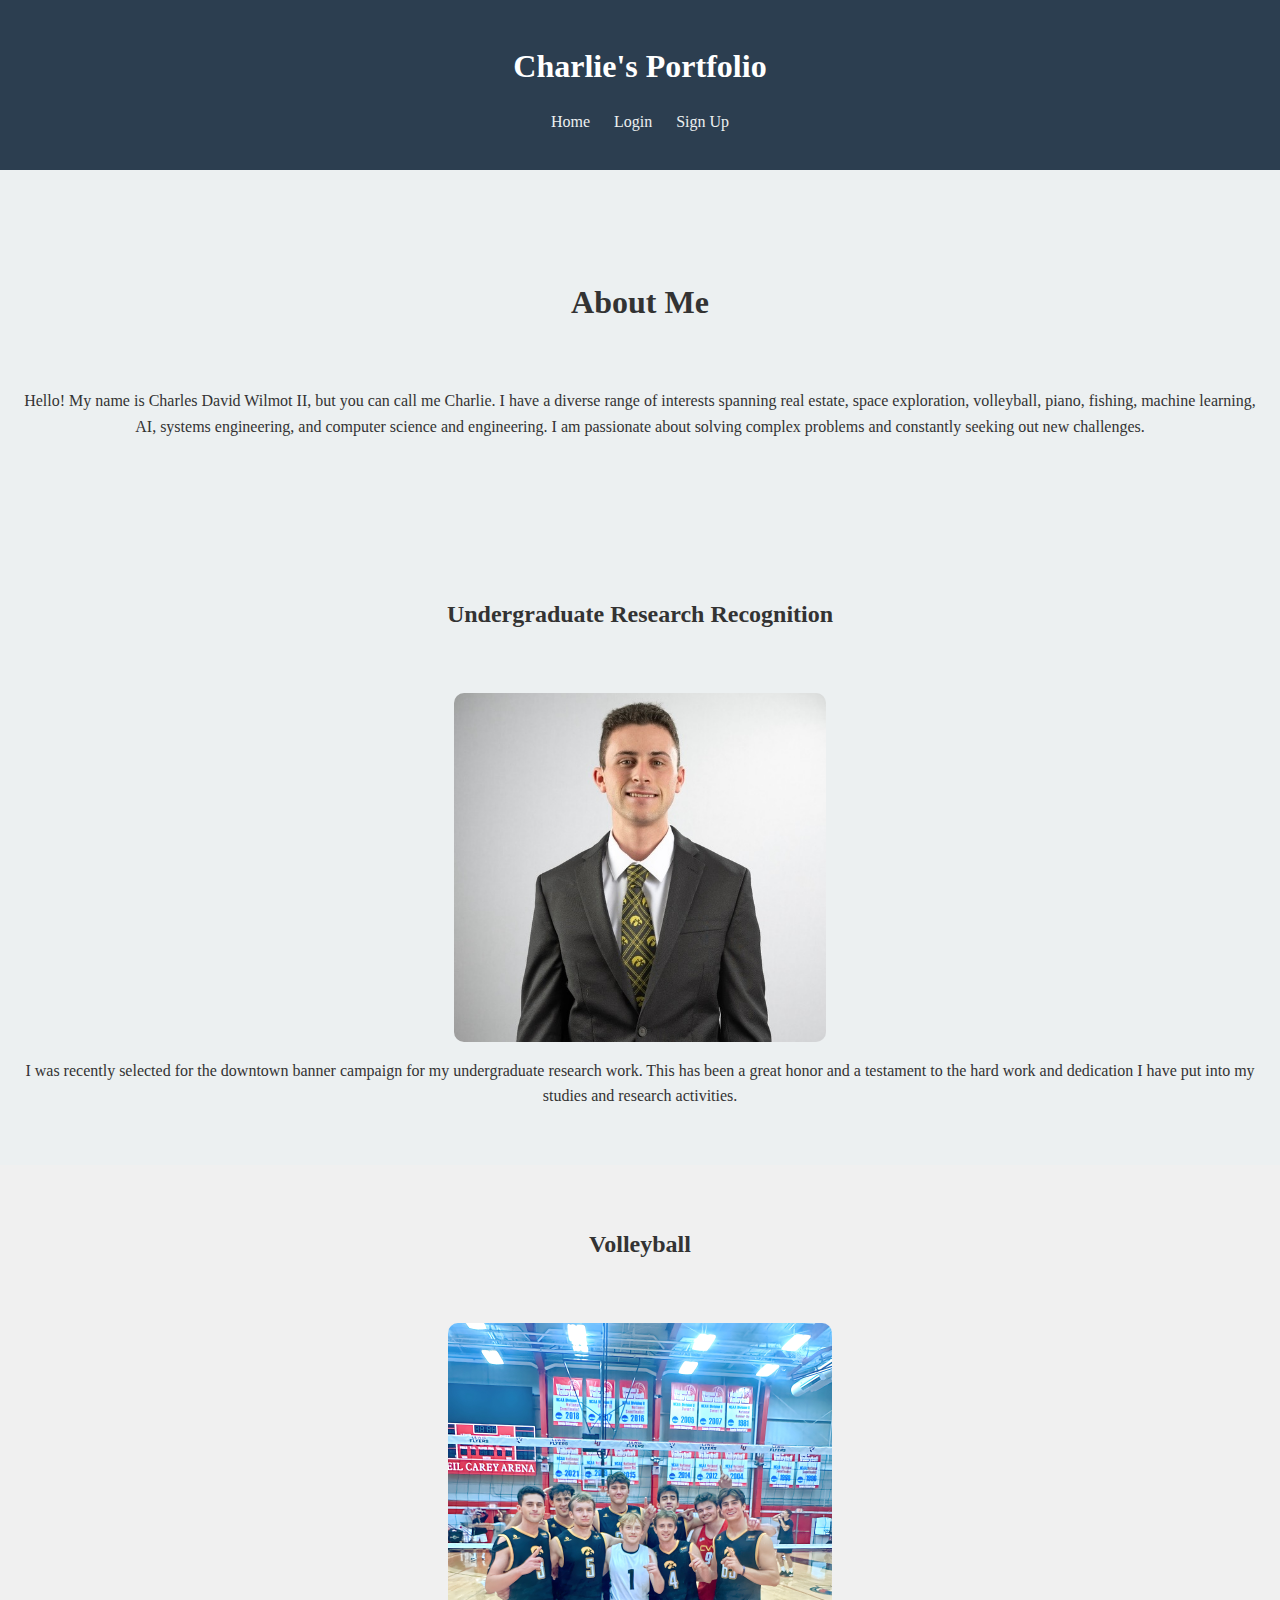
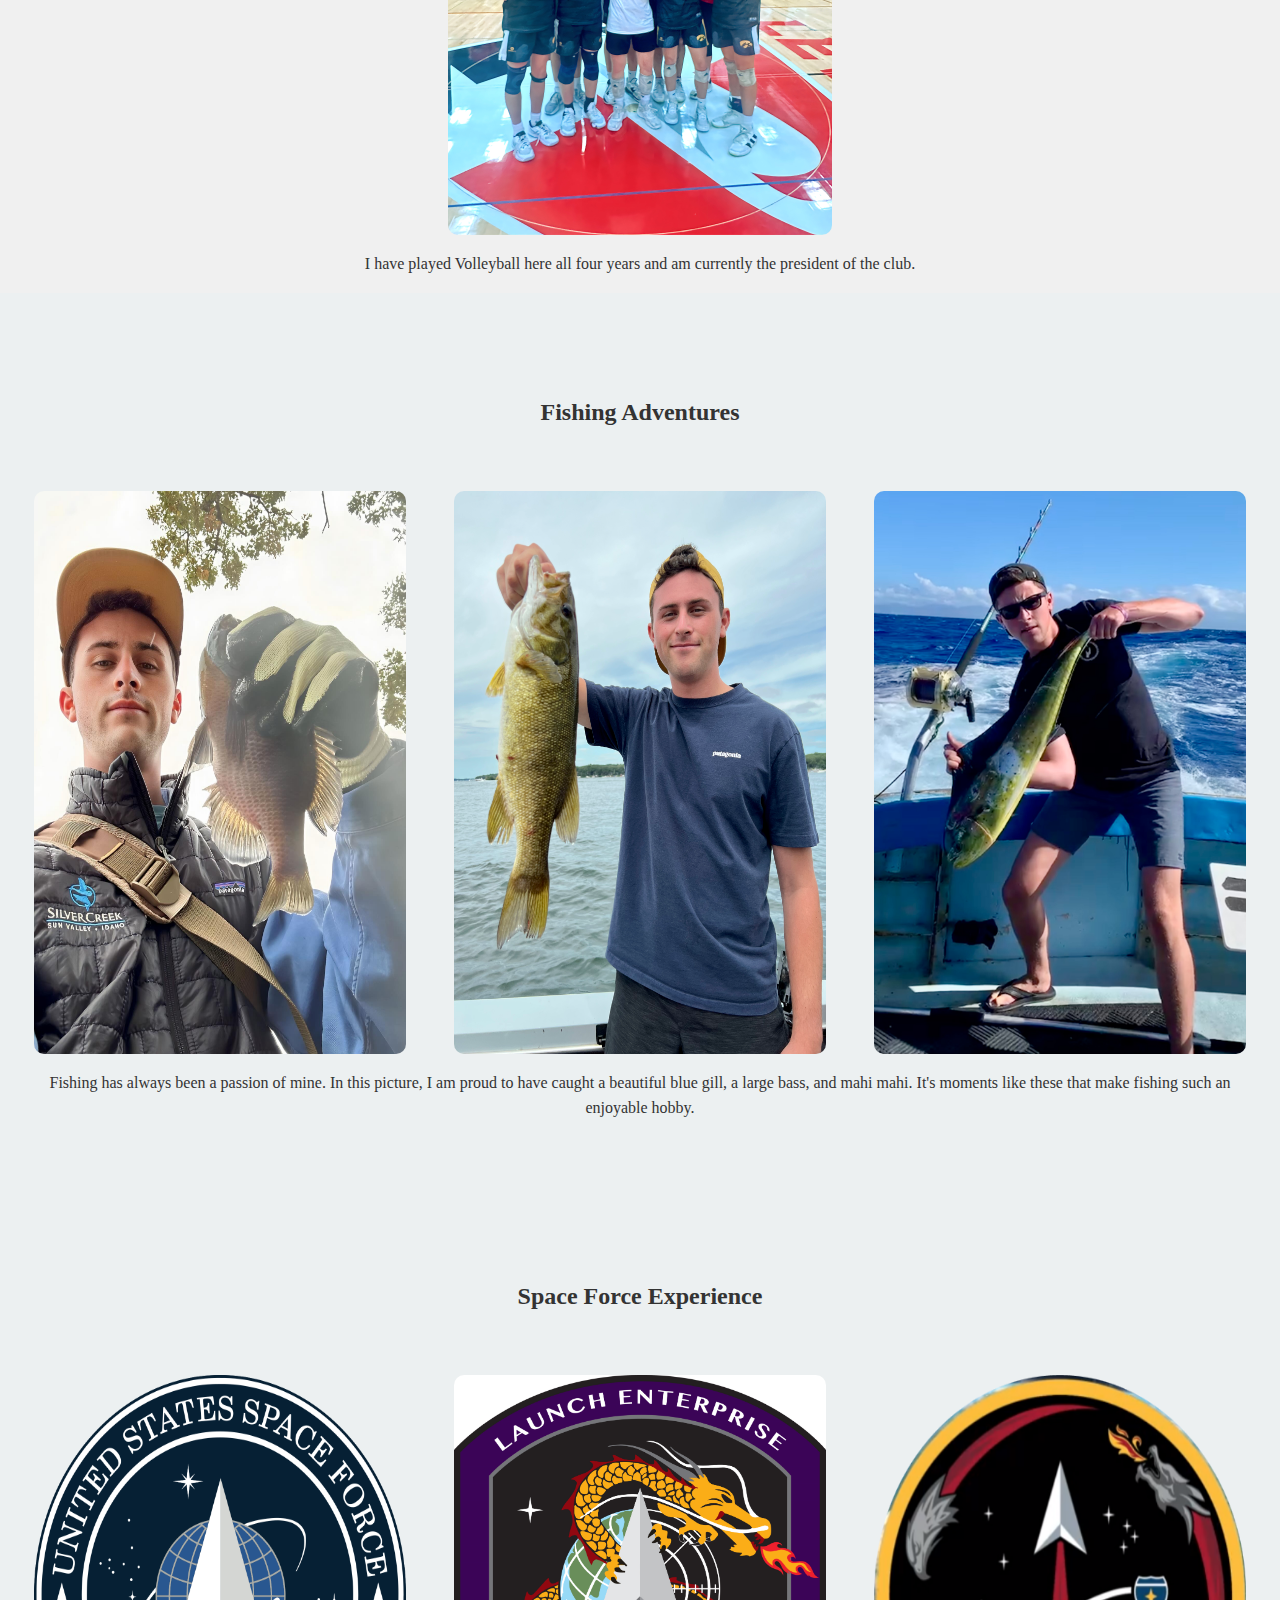
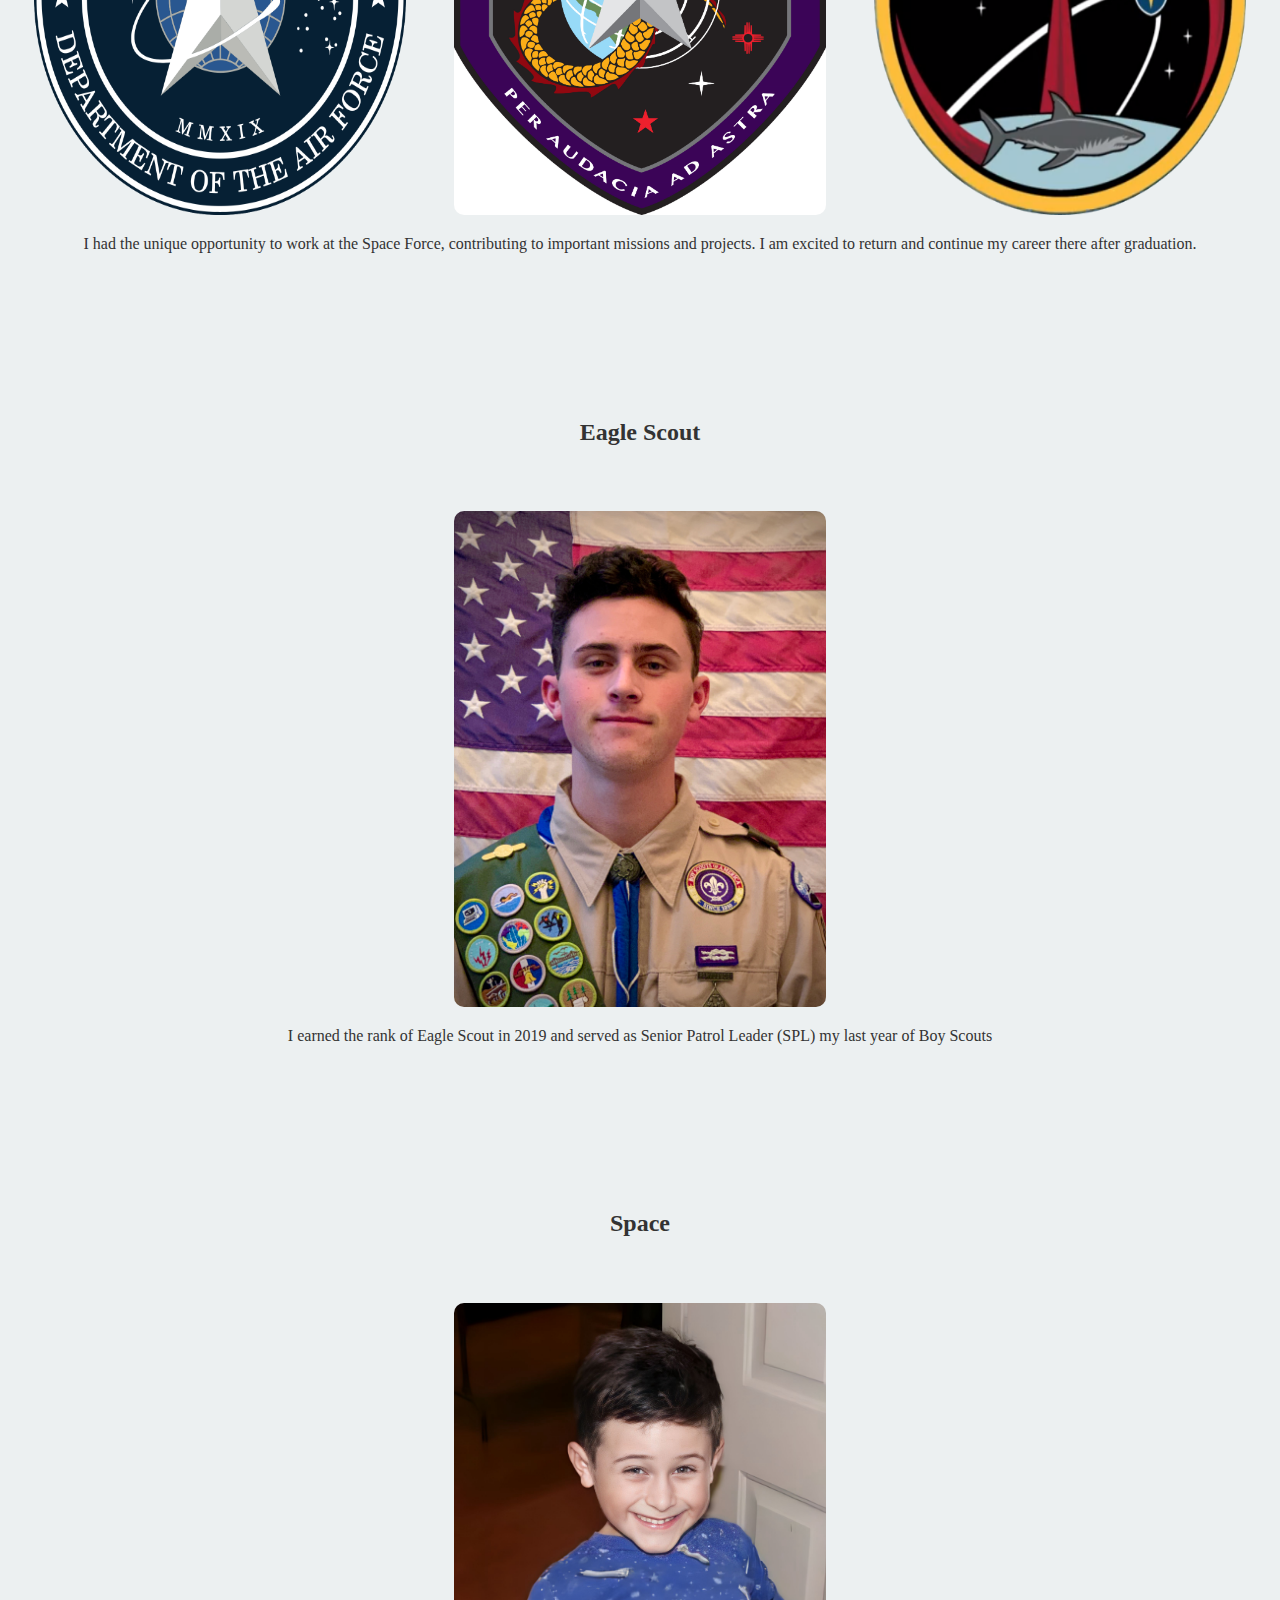
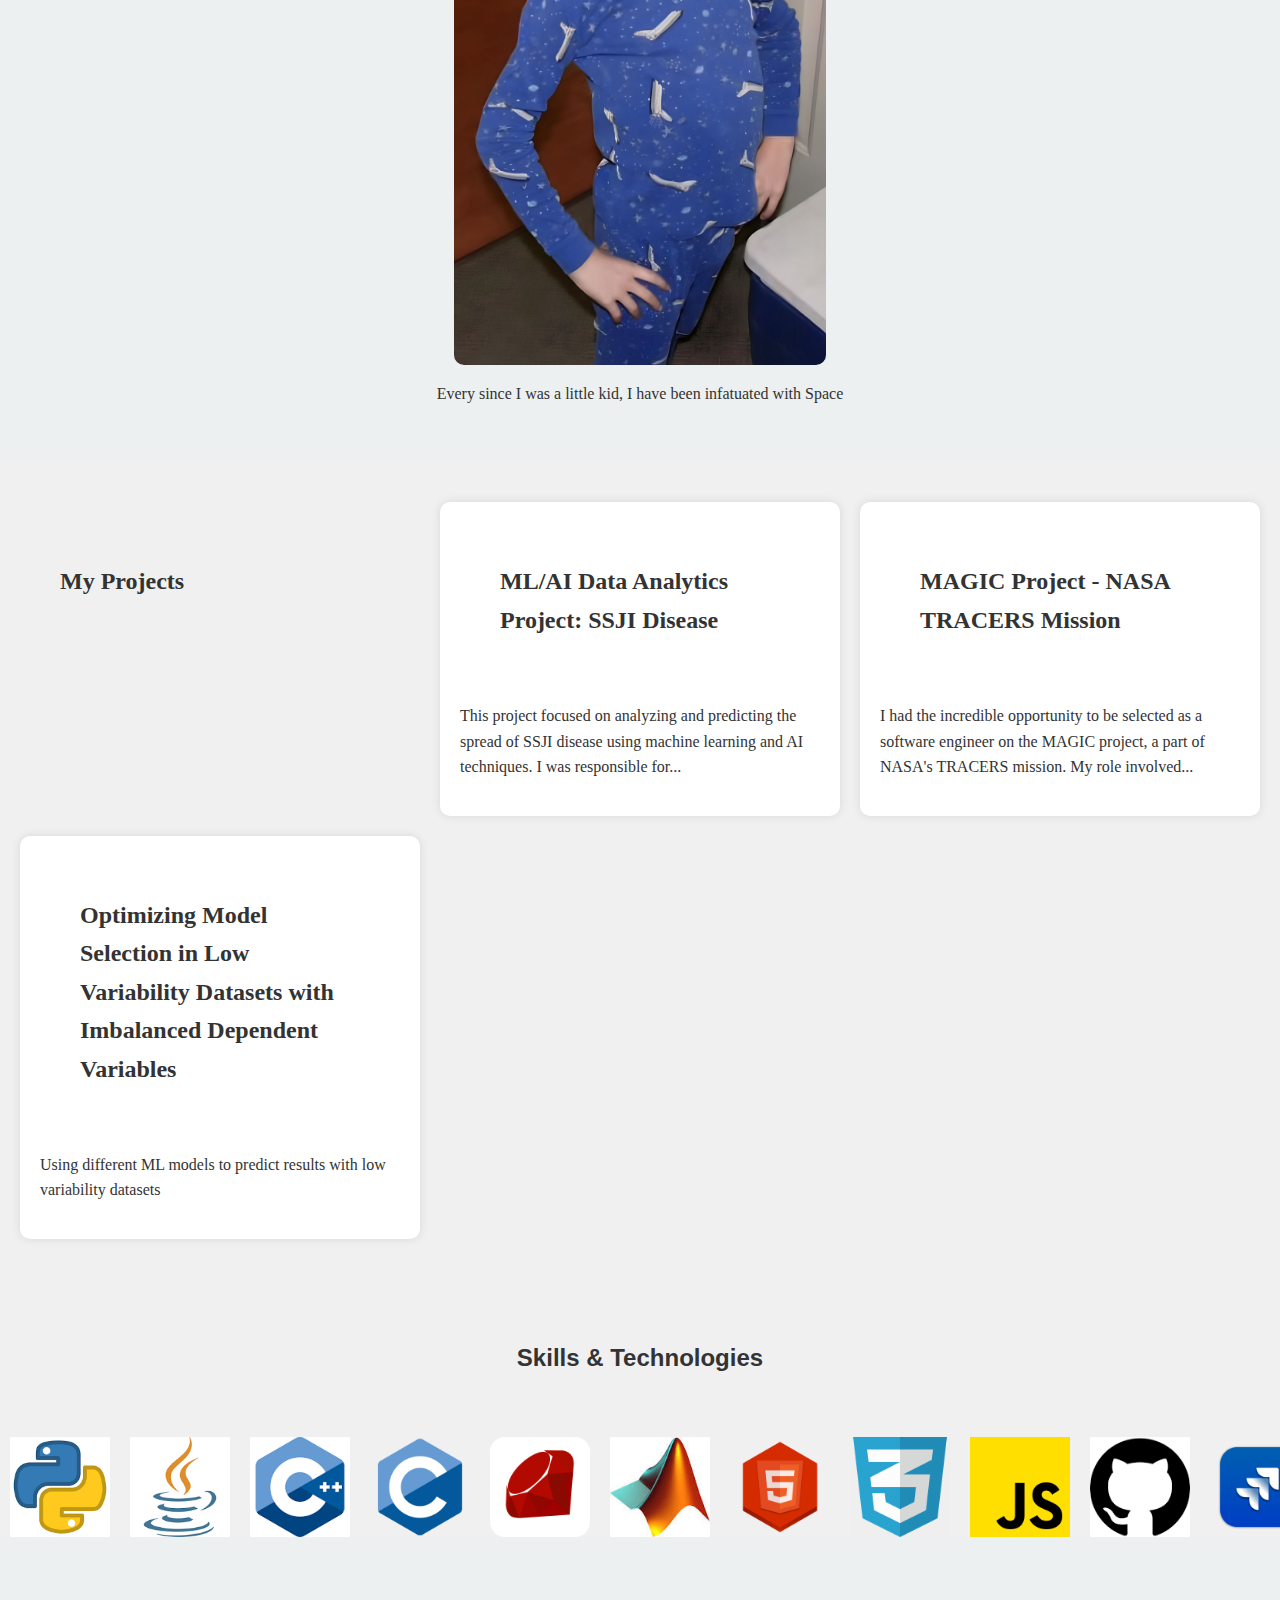
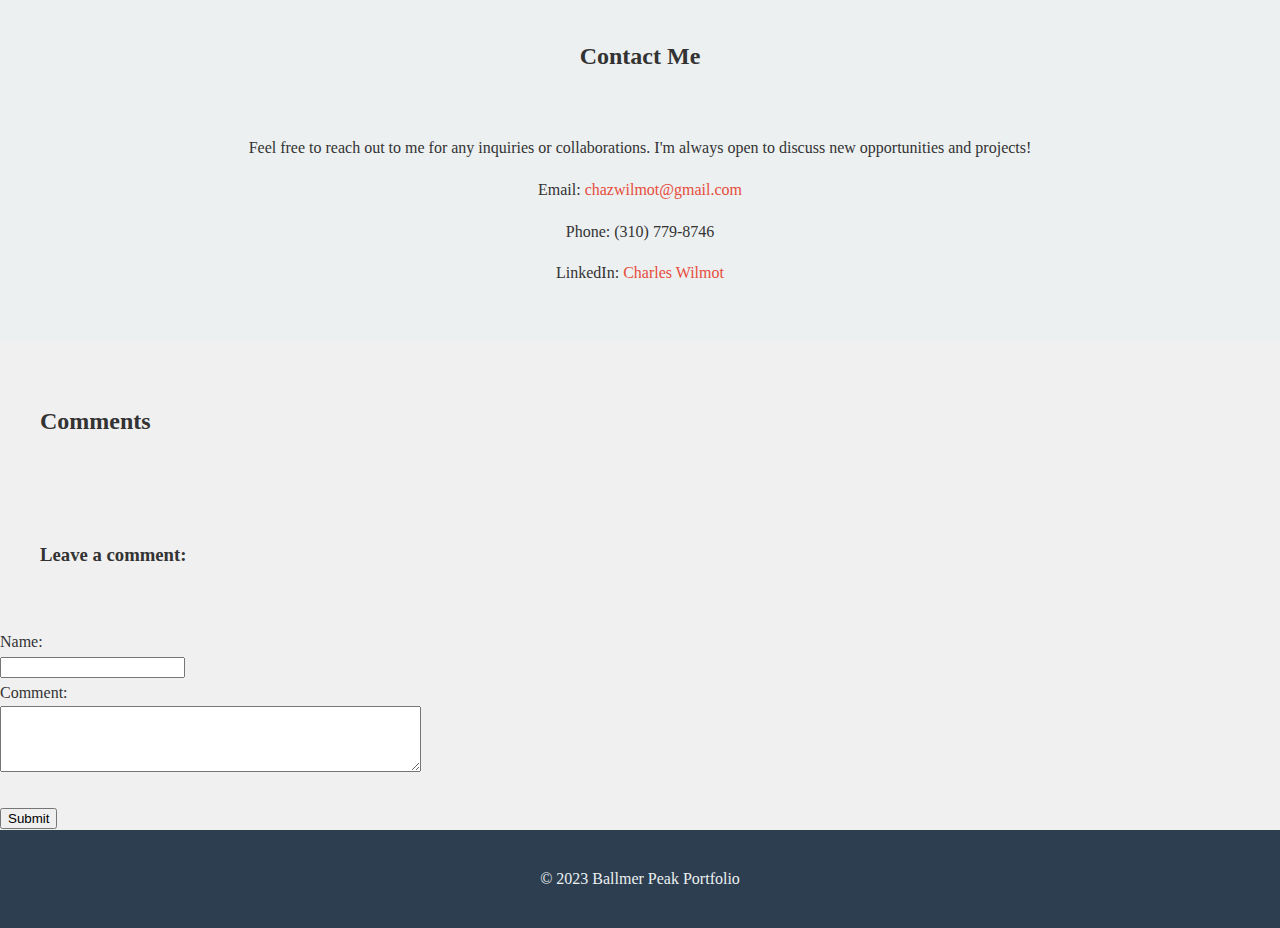
<file: charlie/index.html>
<!DOCTYPE html>
<html lang="en">
<head>
  <meta charset="UTF-8">
  <meta http-equiv="X-UA-Compatible" content="IE=edge">
  <meta name="viewport" content="width=device-width, initial-scale=1.0">
  <title>Charlie's Portfolio - Ballmer Peak Portfolio</title>
  <link rel="stylesheet" href="../css/charlieStyles.css">
</head>
<body>
  <header>
    <h1>Charlie's Portfolio</h1>
    <nav>
      <ul>
        <li><a href="../index.html">Home</a></li>
        <li><a href="../auth/login.html">Login</a></li>
        <li><a href="../auth/register.html">Sign Up</a></li>
      </ul>
    </nav>
  </header>
  <main>
    <section class="introduction">
      <h2>About Me</h2>
      <p>Hello! My name is Charles David Wilmot II, but you can call me Charlie. I have a diverse range of interests spanning real estate, space exploration, volleyball, piano, fishing, machine learning, AI, systems engineering, and computer science and engineering. I am passionate about solving complex problems and constantly seeking out new challenges.</p>
    </section>

    <!-- New Section: Undergraduate Research -->
  <section class="undergraduate-research">
    <h2>Undergraduate Research Recognition</h2>
    <img src="charliesImages/bannerPhoto.jpeg" alt="Charlie in the Downtown Banner Campaign" class="feature-image small-image">
    <p>I was recently selected for the downtown banner campaign for my undergraduate research work. This has been a great honor and a testament to the hard work and dedication I have put into my studies and research activities.</p>
  </section>

  <!-- New Section: Volleyball -->
  <section class="volleyball">
    <h2>Volleyball</h2>
    <img src="charliesImages/volleyballPhoto.JPG" alt="Charlie Fishing" class="feature-image small-image" >
    <p>I have played Volleyball here all four years and am currently the president of the club.</p>
  </section>

  <!-- New Section: Fishing Hobby -->
  <section class="fishing-hobby">
    <h2>Fishing Adventures</h2>
    <div class="fishing-images">
      <img src="charliesImages/fishPhoto.jpg" alt="Charlie Fishing" class="fishing-image">
      <img src="charliesImages/fishPhoto2.jpeg" alt="Charlie Fishing" class="fishing-image">
      <img src="charliesImages/fishPhoto3.jpeg" alt="Charlie Fishing" class="fishing-image">
    </div>
    <p>Fishing has always been a passion of mine. In this picture, I am proud to have caught a beautiful blue gill, a large bass, and mahi mahi. It's moments like these that make fishing such an enjoyable hobby.</p>
  </section>

  <!-- New Section: Work at Space Force -->
  <section class="space-force">
    <h2>Space Force Experience</h2>
    <div class="space-force-images">
      <img src="charliesImages/spaceForce.PNG" alt="Charlie at Space Force" class="space-force-image">
      <img src="charliesImages/spaceForce2.PNG" alt="Charlie at Space Force" class="space-force-image">
      <img src="charliesImages/spaceForce3.PNG" alt="Charlie at Space Force" class="space-force-image">
    </div>
    <p>I had the unique opportunity to work at the Space Force, contributing to important missions and projects. I am excited to return and continue my career there after graduation.</p>
  </section>

  <!-- New Section: Eagle Scout -->
  <section class="eagle-scout">
    <h2>Eagle Scout</h2>
    <img src="charliesImages/eagleScout.JPG" alt="Eagel Scout" class="feature-image small-image" >
    <p>I earned the rank of Eagle Scout in 2019 and served as Senior Patrol Leader (SPL) my last year of Boy Scouts</p>
  </section>

  <!-- New Section: Eagle Scout -->
  <section class="space">
    <h2>Space</h2>
    <img src="charliesImages/space.JPG" alt="Eagel Scout" class="feature-image small-image" >
    <p>Every since I was a little kid, I have been infatuated with Space</p>
  </section>

    <section class="projects">
      <h2>My Projects</h2>
      <div class="project">
        <h3>ML/AI Data Analytics Project: SSJI Disease</h3>
        <p>This project focused on analyzing and predicting the spread of SSJI disease using machine learning and AI techniques. I was responsible for...</p>
        <!-- Add more details, images, links, etc. -->
      </div>
      <div class="project">
        <h3>MAGIC Project - NASA TRACERS Mission</h3>
        <p>I had the incredible opportunity to be selected as a software engineer on the MAGIC project, a part of NASA's TRACERS mission. My role involved...</p>
        <!-- Add more details, images, links, etc. -->
      </div>
      <!-- Add more projects as needed -->
      <div class="project">
        <h3>Optimizing Model Selection in Low Variability Datasets with Imbalanced Dependent Variables</h3>
        <p>Using different ML models to predict results with low variability datasets</p>
      </div>
    </section>

    <section class="skills-carousel">
      <h2>Skills & Technologies</h2>
      <div class="carousel">
        <div class="carousel-container">
          <div class="carousel-slide">
            <img src="icons/python.png" alt="Python">
            <img src="icons/java.png" alt="Java">
            <img src="icons/cpp.png" alt="C++">
            <img src="icons/c.png" alt="C">
            <img src="icons/ruby.png" alt="Ruby">
            <img src="icons/matlab.jpg" alt="MATLAB">
            <img src="icons/html.png" alt="HTML">
            <img src="icons/css.png" alt="CSS">
            <img src="icons/js.png" alt="JS">
            <img src="icons/github.png" alt="GitHub">
            <img src="icons/jira.png" alt="JIRA">
            <img src="icons/realestate.png" alt="RealEstate">
            <img src="icons/fishing.png" alt="Fishing">
            <img src="icons/volleyball.png" alt="Volleyball">
            <!-- ... other skill icons ... -->
          </div>
        </div>
      </div>
    </section>
    

    <section class="contact">
      <h2>Contact Me</h2>
      <p>Feel free to reach out to me for any inquiries or collaborations. I'm always open to discuss new opportunities and projects!</p>
      <p>Email: <a href="mailto:chazwilmot@gmail.com">chazwilmot@gmail.com</a></p>
      <p>Phone: (310) 779-8746</p>
      <p>LinkedIn: <a href="https://www.linkedin.com/in/charles-wilmot/" target="_blank">Charles Wilmot</a></p>
    </section>

    <!-- Comment Section -->
    <section class="comments" id="comments">
      <h2>Comments</h2>
      <ul id="commentList">
        <!-- Comments will be appended here -->
      </ul>
      <div class="comment-form">
        <h3>Leave a comment:</h3>
        <label for="name">Name:</label><br>
        <input type="text" id="name" name="name"><br>
        <label for="comment">Comment:</label><br>
        <textarea id="comment" name="comment" rows="4" cols="50"></textarea><br><br>
        <button onclick="submitComment()">Submit</button>
      </div>
    </section>
  </main>
  <footer>
    <p>© 2023 Ballmer Peak Portfolio</p>
  </footer>
  <script src="../js/comment.js"></script>
</body>
</html>
</file>
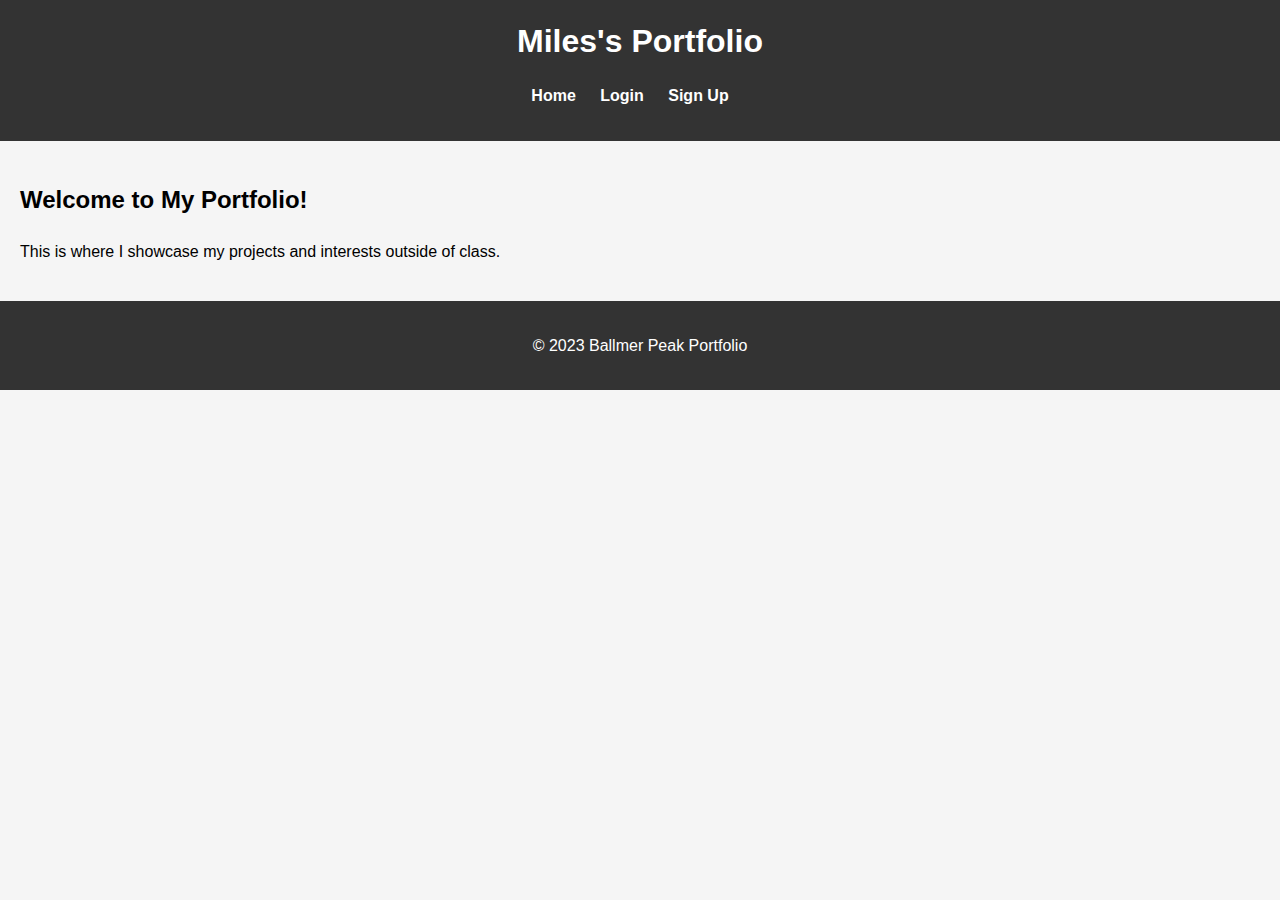
<file: miles/index.html>
<!DOCTYPE html>
<html lang="en">
<head>
  <meta charset="UTF-8">
  <meta http-equiv="X-UA-Compatible" content="IE=edge">
  <meta name="viewport" content="width=device-width, initial-scale=1.0">
  <title>Miles's Portfolio - Ballmer Peak Portfolio</title>
  <link rel="stylesheet" href="../css/styles.css">
</head>
<body>
  <header>
    <h1>Miles's Portfolio</h1>
    <nav>
      <ul>
        <li><a href="../index.html">Home</a></li>
        <li><a href="../auth/login.html">Login</a></li>
        <li><a href="../auth/register.html">Sign Up</a></li>
      </ul>
    </nav>
  </header>
  <main>
    <section class="portfolio">
      <h2>Welcome to My Portfolio!</h2>
      <p>This is where I showcase my projects and interests outside of class.</p>
      <!-- Add more content as needed -->
    </section>
  </main>
  <footer>
    <p>© 2023 Ballmer Peak Portfolio</p>
  </footer>
</body>
</html>
</file>
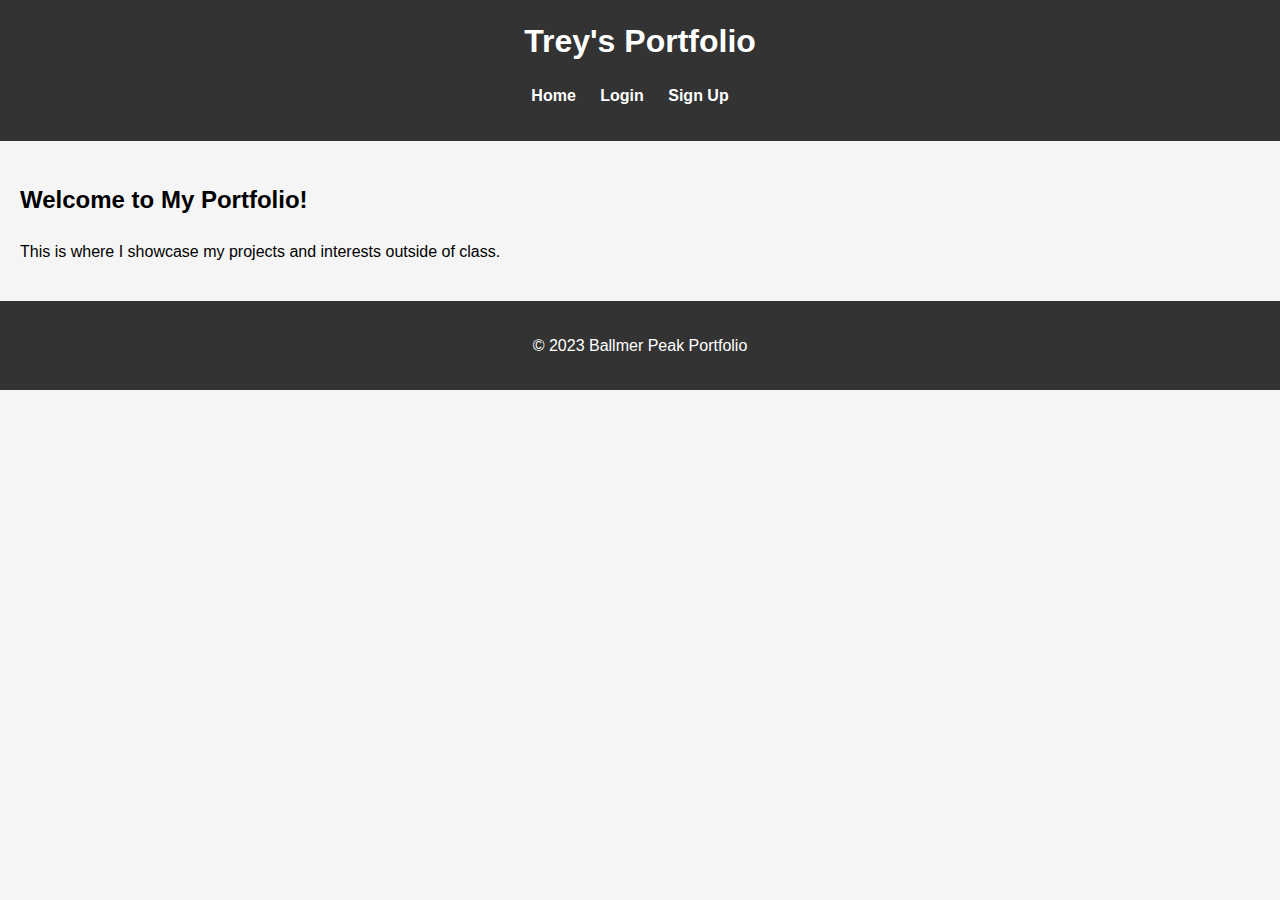
<file: trey/index.html>
<!DOCTYPE html>
<html lang="en">
<head>
  <meta charset="UTF-8">
  <meta http-equiv="X-UA-Compatible" content="IE=edge">
  <meta name="viewport" content="width=device-width, initial-scale=1.0">
  <title>Trey's Portfolio - Ballmer Peak Portfolio</title>
  <link rel="stylesheet" href="../css/styles.css">
</head>
<body>
  <header>
    <h1>Trey's Portfolio</h1>
    <nav>
      <ul>
        <li><a href="../index.html">Home</a></li>
        <li><a href="../auth/login.html">Login</a></li>
        <li><a href="../auth/register.html">Sign Up</a></li>
      </ul>
    </nav>
  </header>
  <main>
    <section class="portfolio">
      <h2>Welcome to My Portfolio!</h2>
      <p>This is where I showcase my projects and interests outside of class.</p>
      <!-- Add more content as needed -->
    </section>
  </main>
  <footer>
    <p>© 2023 Ballmer Peak Portfolio</p>
  </footer>
</body>
</html>
</file>
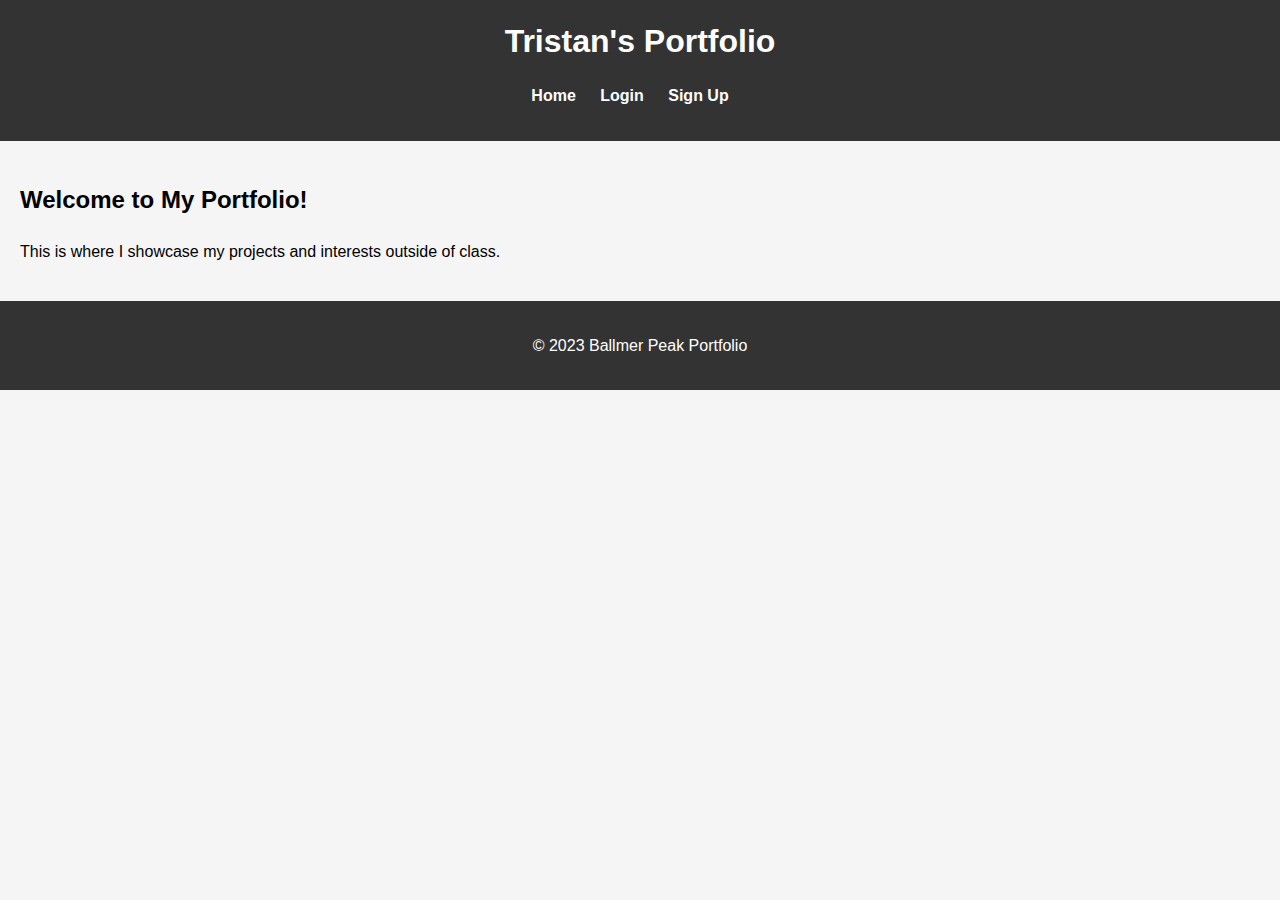
<file: tristan/index.html>
<!DOCTYPE html>
<html lang="en">
<head>
  <meta charset="UTF-8">
  <meta http-equiv="X-UA-Compatible" content="IE=edge">
  <meta name="viewport" content="width=device-width, initial-scale=1.0">
  <title>Tristan's Portfolio - Ballmer Peak Portfolio</title>
  <link rel="stylesheet" href="../css/styles.css">
</head>
<body>
  <header>
    <h1>Tristan's Portfolio</h1>
    <nav>
      <ul>
        <li><a href="../index.html">Home</a></li>
        <li><a href="../auth/login.html">Login</a></li>
        <li><a href="../auth/register.html">Sign Up</a></li>
      </ul>
    </nav>
  </header>
  <main>
    <section class="portfolio">
      <h2>Welcome to My Portfolio!</h2>
      <p>This is where I showcase my projects and interests outside of class.</p>
      <!-- Add more content as needed -->
    </section>
  </main>
  <footer>
    <p>© 2023 Ballmer Peak Portfolio</p>
  </footer>
</body>
</html>
</file>
<file: css/charlieStyles.css>
body {
    margin: 0;
    font-size: 16px;
    line-height: 1.6;
    color: #333;
    background-color: #f0f0f0;
  }
  
  h1{
    color: #fff;
  }

  h2, h3 {
    color: #333;
    padding: 40px;
  }

  header {
  background-color: #2c3e50;
  color: #ecf0f1;
  padding: 20px 0;
  text-align: center;
}

header a {
  color: #ecf0f1;
  text-decoration: none;
  margin: 0 10px;
}

header ul {
  padding: 0;
}

header li {
  display: inline;
}

h1 {
  font-weight: 600;
  margin-bottom: 10px;
}

.introduction {
    background-color: #ecf0f1;
    padding: 40px 20px;
    text-align: center;
  }
  
  .introduction h2 {
    font-size: 2em;
    margin-bottom: 20px;
  }

  .projects {
    display: grid;
    grid-template-columns: repeat(auto-fill, minmax(300px, 1fr));
    gap: 20px;
    padding: 40px 20px;
  }
  
  .project {
    background-color: #fff;
    border-radius: 10px;
    box-shadow: 0 0 10px rgba(0, 0, 0, 0.1);
    padding: 20px;
    transition: transform 0.2s, box-shadow 0.2s;
  }
  
  .project:hover {
    transform: translateY(-5px);
    box-shadow: 0 0 15px rgba(0, 0, 0, 0.2);
  }
  
  .project h3 {
    font-size: 1.5em;
    margin-top: 0;
  }

  .skills ul {
    list-style: none;
    padding: 40px 20px;
    display: flex;
    flex-wrap: wrap;
    gap: 10px;
  }
  
  .skills li {
    background-color: #2c3e50;
    color: #ecf0f1;
    padding: 10px 20px;
    border-radius: 20px;
  }

  .contact {
    padding: 40px 20px;
    background-color: #ecf0f1;
    text-align: center;
  }
  
  .contact a {
    color: #e74c3c;
    text-decoration: none;
  }
  
  .contact a:hover {
    text-decoration: underline;
  }

  footer {
    text-align: center;
    padding: 20px 0;
    background-color: #2c3e50;
    color: #ecf0f1;
  }
  
  .undergraduate-research, .fishing-hobby, .space-force, .volleyall, .eagle-scout, .space{
    padding: 40px 20px;
    background-color: #ecf0f1;
    text-align: center;
  }
  
  .feature-image {
    max-width: 100%;
    height: auto;
    border-radius: 10px;
    margin-bottom: 20px;
  }
  
  .space-force-images {
    display: flex;
    justify-content: space-around;
    gap: 20px;
  }
  
  .space-force-image {
    width: 30%;
    border-radius: 10px;
  }

  .fishing-images {
    display: flex;
    justify-content: space-around;
    gap: 20px;
  }
  
  .fishing-image {
    width: 30%;
    border-radius: 10px;
  }

  .volleyball {
    text-align: center;
  }
  
  
  .small-image {
    width: 30%; /* or any other size you prefer */
    margin: 0 auto; /* to center the image */
    display: block; /* add this line */
  }
  
  .skills-carousel {
    text-align: center;
    font-family: Arial, sans-serif;
  }
  
  .carousel {
    position: relative;
    width: 100%;
  }
  
  .carousel-container {
    overflow: hidden;
    width: 150%; /* or set a specific width */
  }
  
  .carousel-slide {
    display: flex;
    animation: scroll 10s linear infinite;
    width: 100%;
  }
  
  .carousel-slide img {
    width: 100px;
    height: 100px;
    margin: 0 10px;
  }
  
  @keyframes scroll {
    from {
      transform: translateX(0);
    }
    to {
      transform: translateX(-50%);
    }
  }  

  .carousel-slide:hover {
    animation-play-state: paused;
  }
</file>
<file: css/styles.css>
body {
  font-family: Arial, sans-serif;
  line-height: 1.6;
  margin: 0;
  padding: 0;
  background-color: #f5f5f5;
}

header {
  background-color: #333;
  color: #fff;
  text-align: center;
  padding: 1em 0;
}

header h1 {
  margin: 0;
  font-size: 2em;
}

nav ul {
  padding: 0;
  list-style: none;
}

nav li {
  display: inline;
  margin-right: 20px;
}

nav a {
  text-decoration: none;
  color: #fff;
  font-weight: bold;
}

main {
  padding: 20px;
}

.intro {
  text-align: center;
  margin-bottom: 40px;
}

.team-members h2 {
  font-size: 1.8em;
  text-align: center;
  margin-bottom: 20px;
}

.team-members ul {
  list-style: none;
  padding: 0;
  text-align: center;
  display: flex; 
  flex-wrap: wrap; 
  justify-content: center; 
}

.team-members li {
  margin-bottom: 20px;
  width: 45%;
  margin-right: 5%;
}

.team-members li:nth-child(2n) {
  margin-right: 0;
}


.team-member {
  display: inline-block;
  background-color: #030f83;
  color: #fff;
  text-decoration: none;
  padding: 10px 20px;
  font-weight: bold;
  font-size: 1.2em;
  border-radius: 5px;
  transition: background-color 0.3s, transform 0.3s;
}

.team-member:hover {
  background-color: #555;
  transform: translateY(-5px);
}

footer {
  text-align: center;
  padding: 1em 0;
  background-color: #333;
  color: #fff;
}

.header-container {
  position: relative;
  text-align: center;
  background-image: url('../images/mountain.png'); /* Adjust path as necessary */
  background-size: cover;
  background-position: center;
  padding: 1em 0;
  height: 200px; /* Adjust height as necessary */
}

.header-container h1 {
  display: inline-block;
  padding: 10px;
  color: #fff; /* Ensure text is white or a color that contrasts well with the mountain image */
  text-shadow: 2px 2px 4px rgba(0, 0, 0, 0.5); /* Optional: add text shadow for better readability */  display: inline-block;
  padding: 10px;
}

.team-member {
  display: inline-block;
  border-radius: 50%; /* This makes the link circular */
  overflow: hidden; /* This is to make sure the image doesn’t overflow the circular border */
  width: 100px; /* Adjust as necessary */
  height: 100px; /* Adjust as necessary */
  text-align: center;
  position: relative;
}

.team-member {
  display: inline-block;
  border-radius: 50%;
  overflow: hidden;
  width: 250px; /* Adjusted from 100px to 150px */
  height: 250px ; /* Adjusted from 100px to 150px */
  text-align: center;
  position: relative;
}


.team-member span {
  display: block;
  position: absolute;
  bottom: 10px; /* Adjusted from -30px to 10px */
  width: 100%;
  text-align: center;
  color: #fff; /* Changed text color to white for better contrast and visibility */
  background-color: rgba(0, 0, 0, 0.5); /* Optional: added background to enhance readability */
  padding: 5px 0; /* Added padding for better spacing */
  font-size: 0.8em; /* Optional: adjust font size as necessary */
}

.team-member img {
  width: 100%;
  height: 100%;
  object-fit: cover;
  border-radius: 50%; /* Ensure the image itself is also circular */
}

.top-bar {
  background-color: #333; /* Or any color you prefer */
  color: #fff;
  padding: 0;
  text-align: right;
  height: 15px
}

.top-bar {
  display: flex;
  justify-content: space-between;
  padding: 10px;
  background-color: #333;
}

.auth-nav ul {
  padding: 0;
  list-style: none;
  margin: 0;
}

.auth-nav li {
  display: inline;
  margin-left: 15px;
}

.auth-nav a {
  text-decoration: none;
  color: #fff;
  font-weight: bold;
}

header {
  background-color: #333;
  color: #fff;
  text-align: center;
  padding: 1em 0;
  margin-top: 0; /* Ensure there's no space between the top bar and the header */
}

.dropbtn {
  background-color: #0624cd;
  color: white;
  padding: 10px;
  font-size: 16px;
  border: none;
  cursor: pointer;
  text-align: center; /* Center text */
  width: 100%; /* Take up full width of parent */
}

.dropdown {
  position: relative;
  display: inline-block;
  width: 160px; /* Set a width */
}

.dropdown-content {
  display: none;
  position: absolute;
  background-color: #f9f9f9;
  min-width: 160px;
  box-shadow: 0px 8px 16px 0px rgba(0,0,0,0.2);
  z-index: 1;
  text-align: center; /* Center text */
}

.dropdown-content a {
  color: black;
  padding: 12px 16px;
  text-decoration: none;
  display: block;
}

.dropdown-content a:hover {
  background-color: #f1f1f1;
}

.dropdown:hover .dropdown-content {
  display: block;
}

.dropdown:hover .dropbtn {
  background-color: #0624cd; /* No change in color on hover */
}

.our-work {
  margin: 20px;
  padding: 20px;
  background-color: #f4f4f4;
  border-radius: 8px;
  text-align: center; /* Center text */
}

.our-work h2 {
  font-size: 2em;
  margin-bottom: 20px;
  text-align: center; /* Center text */
}

.lab {
  margin-bottom: 20px;
  text-align: center; /* Center text */
}

.lab h3 {
  font-size: 1.5em;
  text-align: center; /* Center text */
}

.lab p {
  font-size: 1em;
  line-height: 1.6;
  text-align: center; /* Center text */
}

.view-more {
  display: inline-block;
  padding: 10px 20px;
  background-color: #1f31b9;
  color: white;
  text-decoration: none;
  border-radius: 4px;
}

.view-more:hover {
  background-color: #1f31b9;
}

.lab img {
  max-width: 40%;
  height: auto;
  border-radius: 8px;
  margin-bottom: 20px;
  text-align: center; /* Center text */
}
</file>
